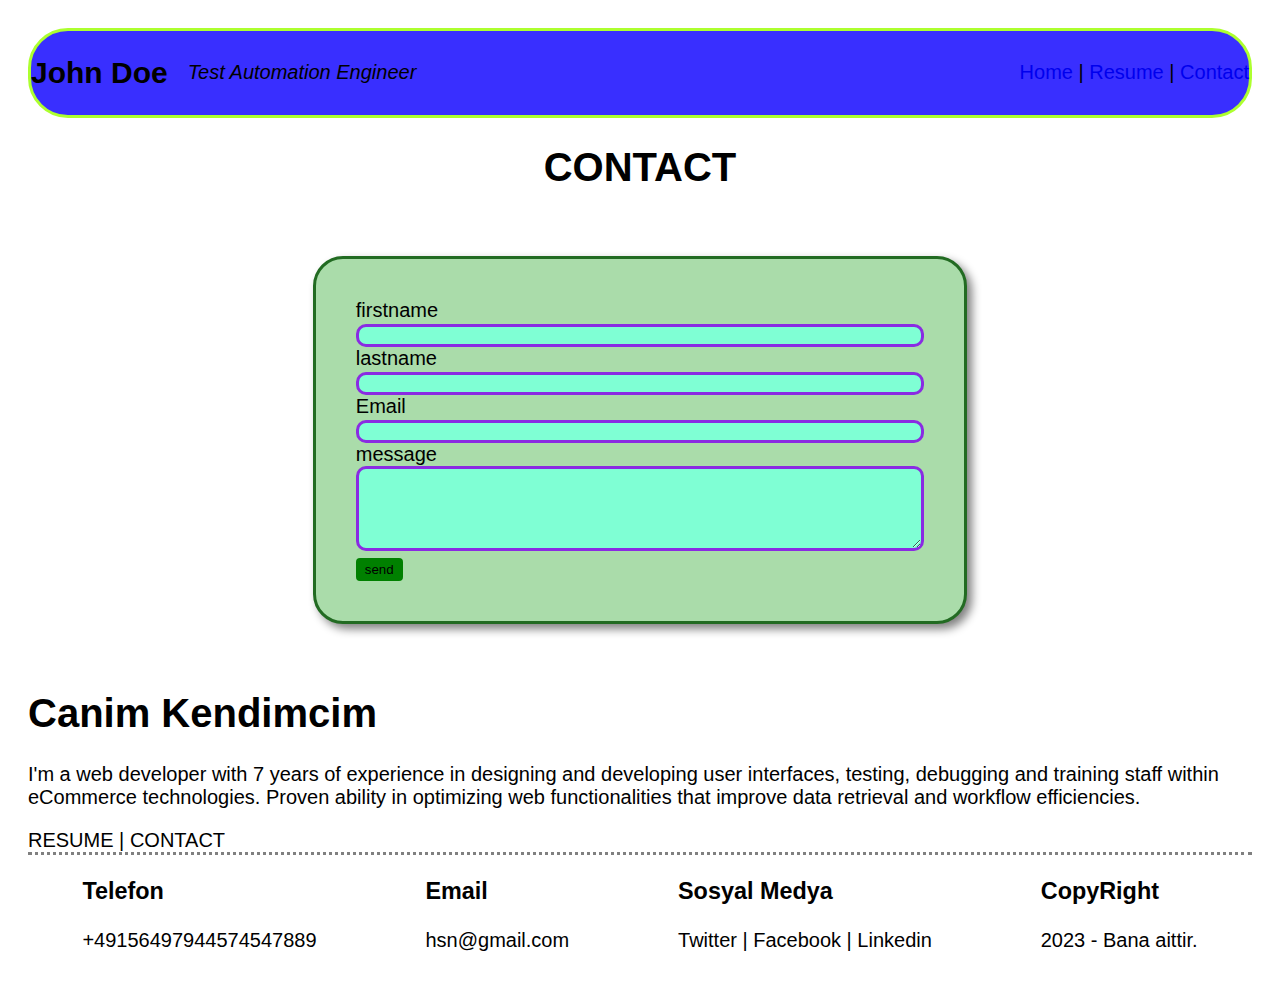
<file: contact.html>
<!DOCTYPE html>
<html lang="en">
  <head>
    <meta charset="UTF-8" />
    <meta http-equiv="X-UA-Compatible" content="IE=edge" />
    <meta name="viewport" content="width=device-width, initial-scale=1.0" />
    <title>Canim Kendim</title>
    <link rel="stylesheet" href="CSS/Style.css">
  </head>
  <body>
    <div class="header">
      <div class="title">
        <h2>John Doe</h2>
        <i>Test Automation Engineer</i>
      </div>
      <div class="menu"><a href="index.html">Home</a> |
        
        <a href="resume.html">Resume</a> |
        <a href="contact.html">Contact</a></div>
    </div>
    <div class="content">
      <h1>CONTACT</h1>
      <div class="section">
        <div class="card">
          <div class="left">
            <form action="saveToDB.aspx">
              <div class="form-row">
                <div>
                  <label for="">firstname</label>
                </div>
                <input type="text" name="firstname" id="firstname">

              </div>
              <div class="form-row">
                <div>
                  <label for="">lastname</label>
                </div>
                <input type="text" name="lastname" id="lastname">

              </div>
              <div class="form-row">
                <div>
                  <label for="">Email</label>
                </div>
                <input type="text" name="Email" id="Email">

              </div>


              <div class="form-row">
                <div>
                  <label for="">message</label>
                </div>
                <textarea name="mesaj" id="mesaj" cols="30" rows="5">

                </textarea>

              </div>
              <button type="submit">send</button>
            </form>

          </div>

        </div>






      </div>
        
      <div class="about">
        <div class="myPhoto"></div>
        <div class="description">
          <h1>Canim Kendimcim</h1>
          <p>
            I'm a web developer with 7 years of experience in designing and
            developing user interfaces, testing, debugging and training staff
            within eCommerce technologies. Proven ability in optimizing web
            functionalities that improve data retrieval and workflow
            efficiencies.
          </p>
          <div class="toolbar">RESUME | CONTACT</div>
        </div>
      </div>
    </div>





    </div>
    <div class="footer">
      <div>
        <h3>Telefon</h3>
        <p>+49156497944574547889</p>
      </div>
      <div>
        <h3>Email</h3>
        <p>hsn@gmail.com</p>
      </div>
      <div>
        <h3>Sosyal Medya</h3>
        <p>Twitter | Facebook | Linkedin</p>
      </div>
      <div>
        <h3>CopyRight</h3>
        <p>2023 - Bana aittir.</p>
      </div>
    </div>
  </body>
</html>
</file>
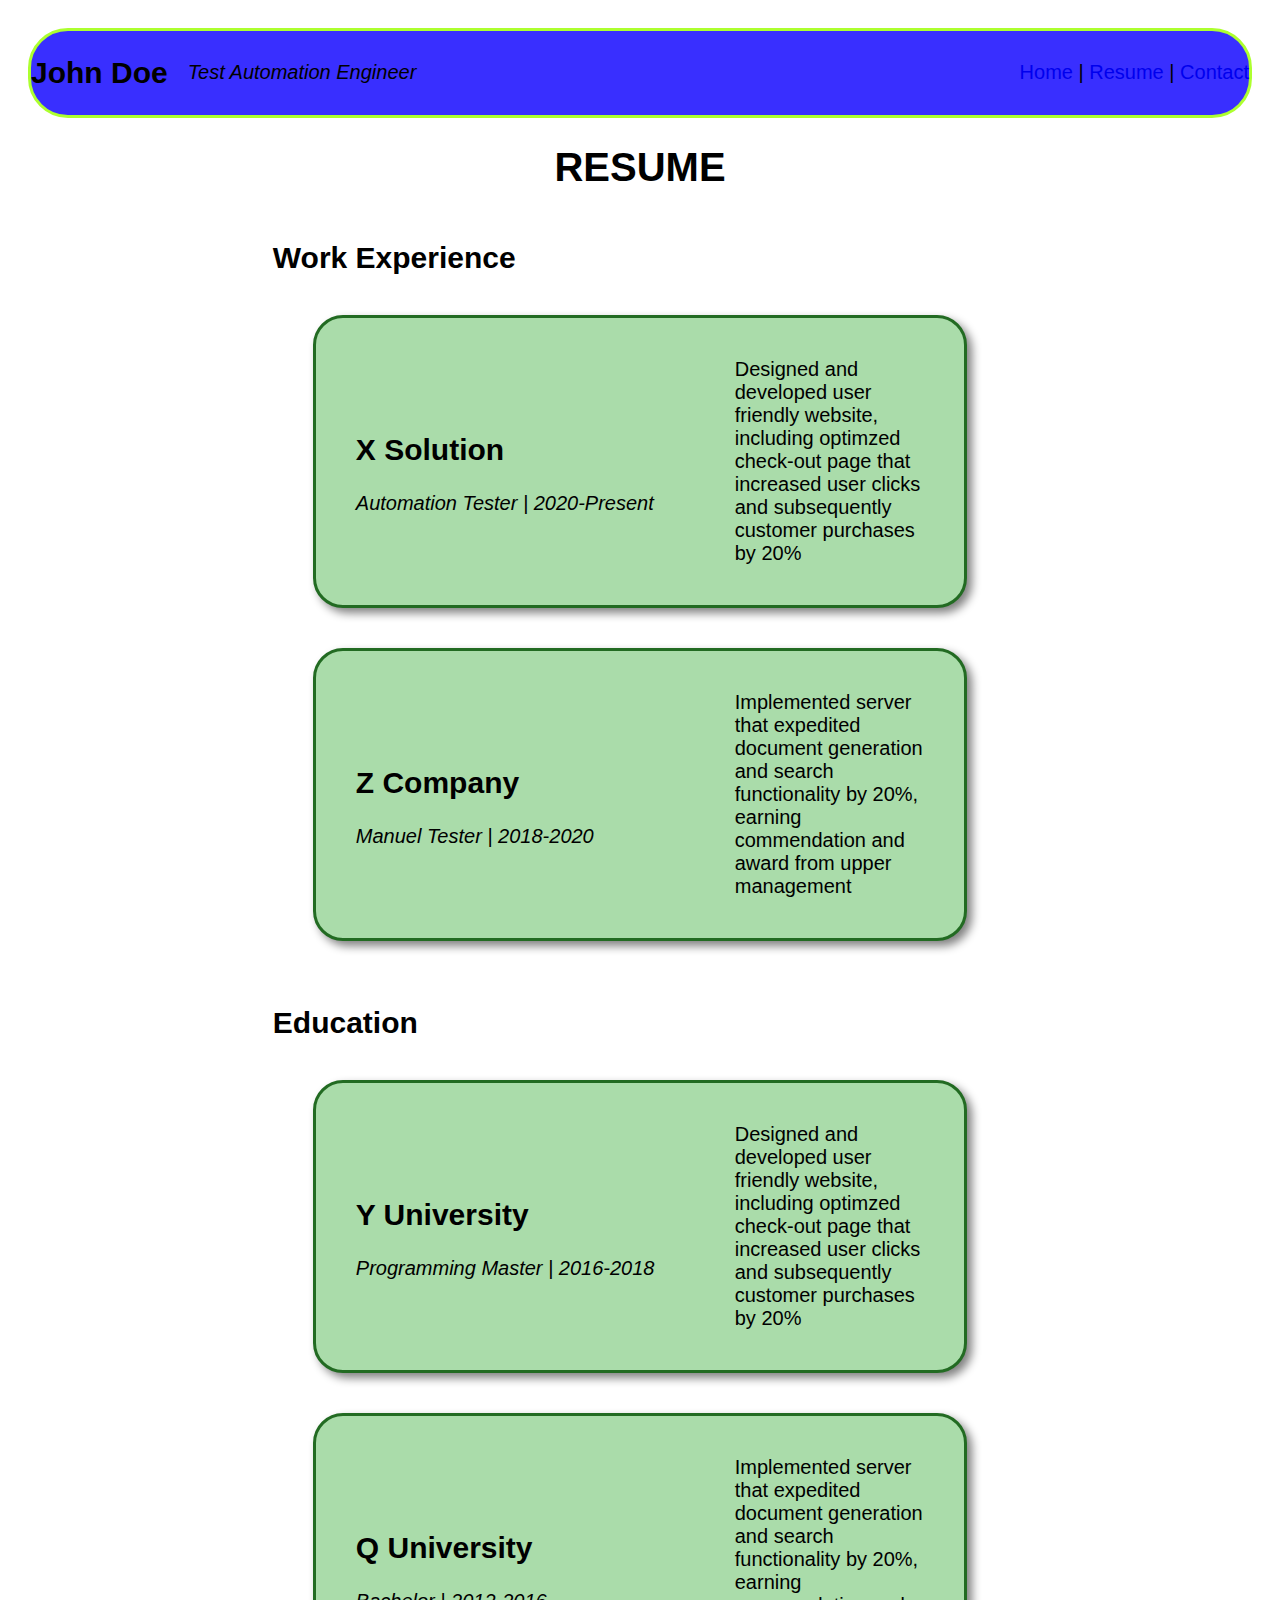
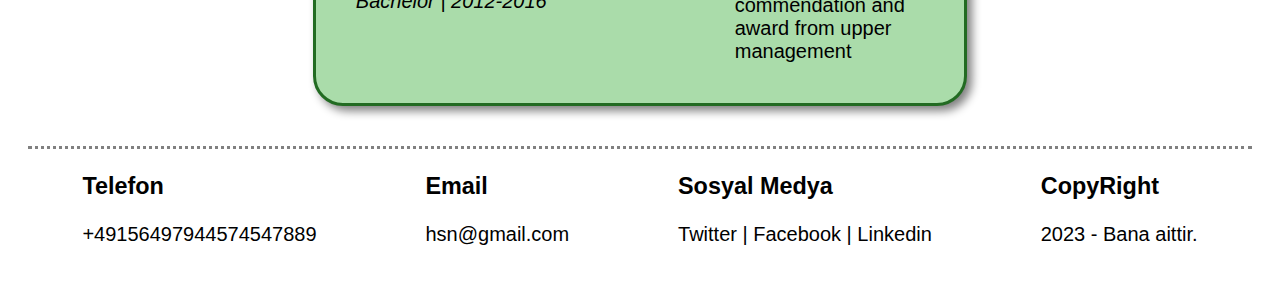
<file: resume.html>
<!DOCTYPE html>
<html lang="en">
  <head>
    <meta charset="UTF-8" />
    <meta http-equiv="X-UA-Compatible" content="IE=edge" />
    <meta name="viewport" content="width=device-width, initial-scale=1.0" />
    <title>Canim Kendim</title>
    <link rel="stylesheet" href="CSS/Style.css">
  </head>
  <body>
    <div class="header">
      <div class="title">
        <h2>John Doe</h2>
        <i>Test Automation Engineer</i>
      </div>
      <div class="menu"><a href="index.html">Home</a> |
        
        <a href="resume.html">Resume</a> |
        <a href="contact.html">Contact</a></div>
    </div>
    <div class="content">
      <h1>RESUME</h1>
      <div class="section">
        <h2>Work Experience</h2>
        <div class="card">
          <div class="left">
            <h2>X Solution</h2>
            <!-- sirket adi -->
            <i>Automation Tester | 2020-Present</i>
            <!-- pozisyon ve sure -->
          </div>
          <div class="right">
            <!-- kısa acıklama -->
            Designed and developed user friendly website, including optimzed
            check-out page that increased user clicks and subsequently customer
            purchases by 20%
          </div>
        </div>
        <div class="card">
          <div class="left">
            <h2>Z Company</h2>
            <!-- sirket adi -->
            <i>Manuel Tester | 2018-2020</i>
            <!-- pozisyon ve sure -->
          </div>
          <div class="right">
            <!-- kısa acıklama -->
            Implemented server that expedited document generation and search
            functionality by 20%, earning commendation and award from upper
            management
          </div>
        </div>
      </div>
      <div class="section">
        <h2>Education</h2>
        <div class="card">
          <div class="left">
            <h2>Y University</h2>
            <!-- universite adi -->
            <i>Programming Master | 2016-2018</i>
            <!-- degree ve sure -->
          </div>
          <div class="right">
            <!-- kısa acıklama -->
            Designed and developed user friendly website, including optimzed
            check-out page that increased user clicks and subsequently customer
            purchases by 20%
          </div>
        </div>
        <div class="card">
          <div class="left">
            <h2>Q University</h2>
            <!-- sirket adi -->
            <i>Bachelor | 2012-2016</i>
            <!-- pozisyon ve sure -->
          </div>
          <div class="right">
            <!-- kısa acıklama -->
            Implemented server that expedited document generation and search
            functionality by 20%, earning commendation and award from upper
            management
          </div>
        </div>
      </div>
    </div>

    </div>
    <div class="footer">
      <div>
        <h3>Telefon</h3>
        <p>+49156497944574547889</p>
      </div>
      <div>
        <h3>Email</h3>
        <p>hsn@gmail.com</p>
      </div>
      <div>
        <h3>Sosyal Medya</h3>
        <p>Twitter | Facebook | Linkedin</p>
      </div>
      <div>
        <h3>CopyRight</h3>
        <p>2023 - Bana aittir.</p>
      </div>
    </div>
  </body>
</html>
</file>
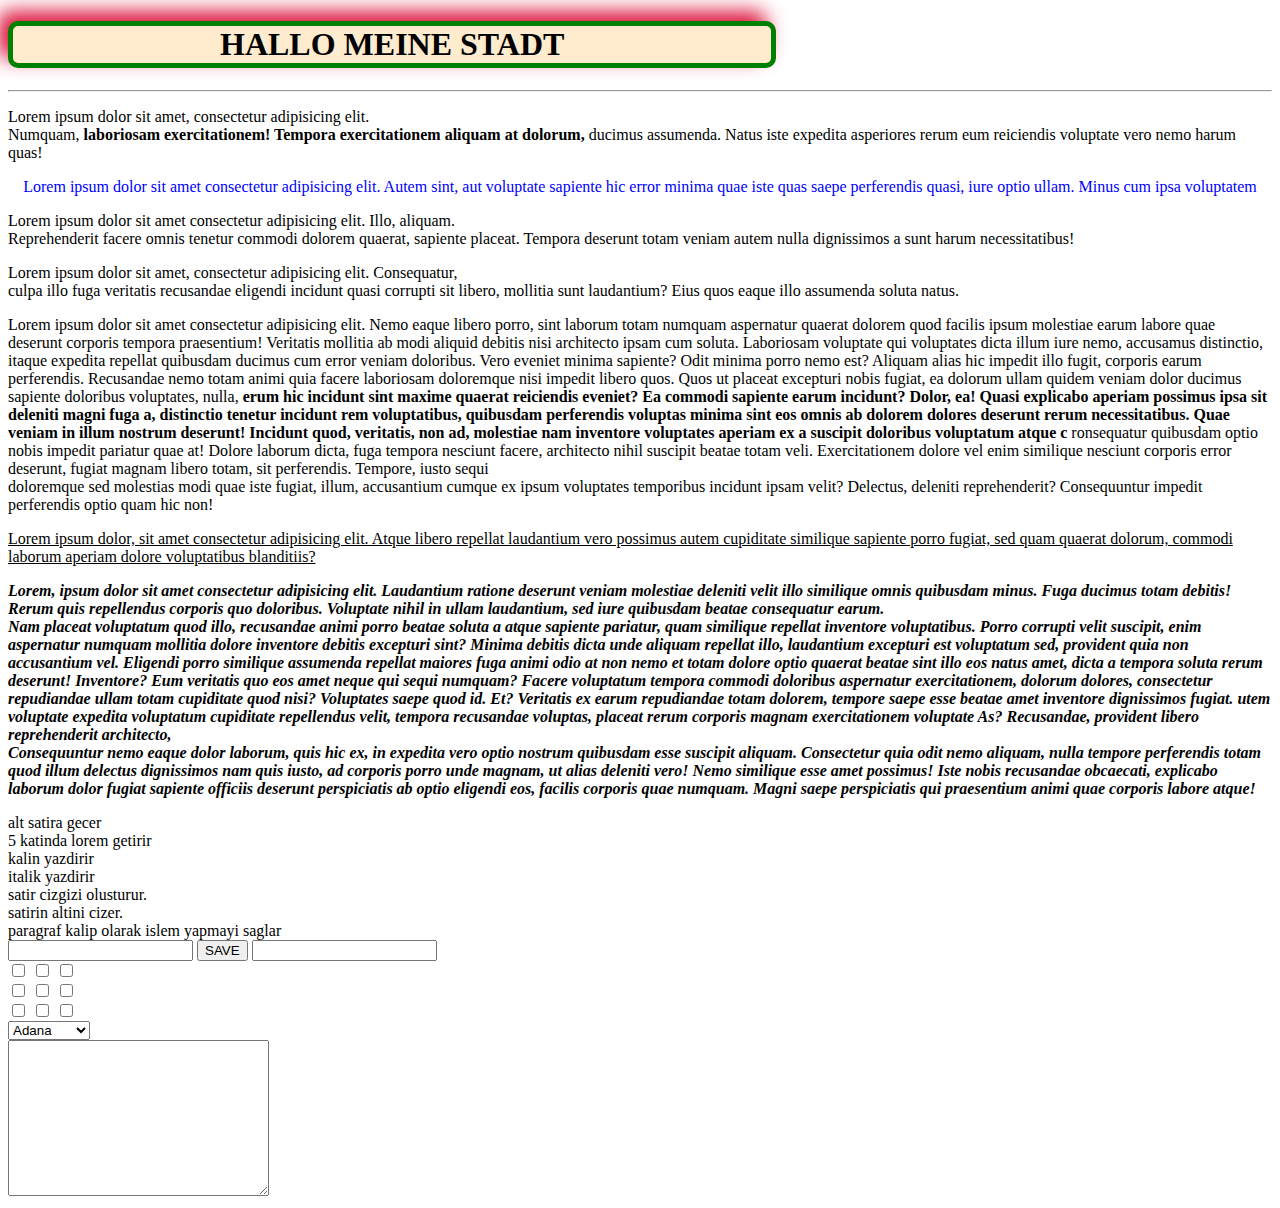
<file: text1.html>
<!DOCTYPE html>
<html lang="en">
<head>
    <meta charset="UTF-8">
    <meta http-equiv="X-UA-Compatible" content="IE=edge">
    <meta name="viewport" content="width=
    , initial-scale=1.0">
    <title>Haallo welt</title>
    <link rel="stylesheet" href="CSS/teststyle.css">
 
</head>
<body>


<h1> HALLO MEINE STADT</h1>
<hr>

<P> <div>Lorem ipsum dolor sit amet, consectetur adipisicing elit. </div> 
    Numquam, <strong>laboriosam exercitationem! Tempora exercitationem aliquam at dolorum,</strong>  ducimus assumenda. Natus iste expedita asperiores rerum eum reiciendis voluptate vero nemo harum quas!</P>


<P style="color: blue; text-align: center;">Lorem ipsum dolor sit amet consectetur adipisicing elit. Autem sint, aut voluptate sapiente hic error minima quae iste quas saepe perferendis quasi, iure optio ullam. Minus cum ipsa voluptatem <earum class=""></earum>

<p>Lorem ipsum dolor sit amet consectetur adipisicing elit. Illo, aliquam. <br> Reprehenderit facere omnis tenetur
    commodi dolorem quaerat, sapiente placeat. Tempora deserunt totam veniam autem nulla dignissimos a sunt harum necessitatibus!</p>

    <p>Lorem ipsum dolor sit amet, consectetur adipisicing elit. Consequatur, <br>
         culpa illo fuga veritatis recusandae eligendi incidunt quasi corrupti sit libero, mollitia sunt laudantium? Eius quos eaque illo assumenda soluta natus.</p>
<p>Lorem ipsum dolor sit amet consectetur adipisicing elit. Nemo eaque libero porro, sint laborum totam numquam aspernatur quaerat dolorem quod facilis ipsum molestiae earum labore quae deserunt corporis tempora praesentium!
Veritatis mollitia ab modi aliquid debitis nisi architecto ipsam cum soluta. Laboriosam voluptate qui voluptates dicta illum iure nemo, accusamus distinctio, itaque expedita repellat quibusdam ducimus cum error veniam doloribus.
Vero eveniet minima sapiente? Odit minima porro nemo est? Aliquam alias hic impedit illo fugit, corporis earum perferendis. Recusandae nemo totam animi quia facere laboriosam doloremque nisi impedit libero quos.
Quos ut placeat excepturi nobis fugiat, ea dolorum ullam quidem veniam dolor ducimus sapiente doloribus voluptates, nulla, <strong>erum hic incidunt sint maxime quaerat reiciendis eveniet? Ea commodi sapiente earum incidunt?
    Dolor, ea! Quasi explicabo aperiam possimus ipsa sit deleniti magni fuga a, distinctio tenetur incidunt rem voluptatibus, quibusdam perferendis voluptas minima sint eos omnis ab dolorem dolores deserunt rerum necessitatibus.
    Quae veniam in illum nostrum deserunt! Incidunt quod, veritatis, non ad, molestiae nam inventore voluptates aperiam ex a suscipit doloribus voluptatum atque c</strong> ronsequatur quibusdam optio nobis impedit pariatur quae at!
Dolore laborum dicta, fuga tempora nesciunt facere, architecto nihil suscipit beatae totam veli. Exercitationem dolore vel enim similique nesciunt corporis error deserunt, fugiat magnam libero totam, sit perferendis.
Tempore, iusto sequi <it inventore commodi tempore atque assumenda. Libero aperiam cum soluta alias, officia quam nam dolorum quibusdam debitis autem.
Soluta corporis, architecto ipsam dolor esse ipsa consequatur illum sint expedita delectus dolorem voluptatibus quam quasi voluptate eaque cum ea natus, necessitatibus accusantium autem veritatis pariatur ut. Fugit, ab nam?
Hic soluta tempora delectus magni excepturi, inventore vel, explicabo ratione, modi impedit sit iusto blanditiis></i> <br> doloremque sed molestias modi quae iste fugiat, illum, accusantium cumque ex ipsum voluptates temporibus incidunt ipsam velit? Delectus, deleniti reprehenderit? Consequuntur impedit perferendis optio quam hic non!</p>
<u>Lorem ipsum dolor, sit amet consectetur adipisicing elit. Atque libero repellat laudantium vero possimus autem cupiditate similique sapiente porro fugiat, sed quam quaerat dolorum, commodi laborum aperiam dolore voluptatibus blanditiis?</u>
<p><strong><i>Lorem, ipsum dolor sit amet consectetur adipisicing elit. Laudantium ratione deserunt veniam molestiae deleniti velit illo similique omnis quibusdam minus. Fuga ducimus totam debitis! Rerum quis repellendus corporis quo doloribus.
Voluptate nihil in ullam laudantium, sed iure quibusdam beatae consequatur earum. <br> Nam placeat voluptatum quod illo, recusandae animi porro beatae soluta a atque sapiente pariatur, quam similique repellat inventore voluptatibus.
Porro corrupti velit suscipit, enim aspernatur numquam mollitia dolore inventore debitis excepturi sint? Minima debitis dicta unde aliquam repellat illo, laudantium excepturi est voluptatum sed, provident quia non accusantium vel.
Eligendi porro similique assumenda repellat maiores fuga animi odio at non nemo et totam dolore optio quaerat beatae sint illo eos natus amet, dicta a tempora soluta rerum deserunt! Inventore?
Eum veritatis quo eos amet neque qui sequi numquam? Facere voluptatum tempora commodi doloribus aspernatur exercitationem, dolorum dolores, consectetur repudiandae ullam totam cupiditate quod nisi? Voluptates saepe quod id. Et?
Veritatis ex earum repudiandae totam dolorem, tempore saepe esse beatae amet inventore dignissimos fugiat. <span>utem voluptate expedita voluptatum cupiditate repellendus velit, tempora recusandae voluptas, placeat rerum corporis magnam exercitationem voluptate</span> As?
Recusandae, provident libero reprehenderit architecto,  <br> Consequuntur nemo eaque dolor laborum, quis hic ex, in expedita vero optio nostrum quibusdam esse suscipit aliquam.
Consectetur quia odit nemo aliquam, nulla tempore perferendis totam quod illum delectus dignissimos nam quis iusto, ad corporis porro unde magnam, ut alias deleniti vero! Nemo similique esse amet possimus!
Iste nobis recusandae obcaecati, explicabo laborum dolor fugiat sapiente officiis deserunt perspiciatis ab optio eligendi eos, facilis corporis quae numquam. Magni saepe perspiciatis qui praesentium animi quae corporis labore atque!</i></strong></p>
   <!--her dilde shift+ alt + a yorum isaretini  getirir  -->
   <!-- <br> --> alt satira gecer <br>
   <!-- lorem*5 --> 5 katinda lorem getirir <br>
   <!-- strong  --> kalin yazdirir <br>
   <!-- i  --> italik yazdirir <br>
   <!-- hr  --> satir cizgizi olusturur. <br>
   <!-- u --> satirin altini cizer. <br>
   <!-- p --> paragraf
   <!-- span --> kalip olarak islem yapmayi saglar 
   <div></div>
   <span></span>

   <form action="">
    <input type="text" name="" id="">
    <input type="button" value="SAVE">
    <input type="password">

    <br>
    <input type="Checkbox" name="Hobiler " id="futball">
    <input type="Checkbox" name="Hobiler " id="basketball">
    <input type="Checkbox" name="Hobiler " id="voleyball">
    <br>


    <input type="Checkbox" name="Renkler" id="mavi">
    <input type="Checkbox" name="Renkler " id="sari">
    <input type="Checkbox" name="Renkler " id="kirmizi">
    <br>
    <input type="Checkbox" name="Cinsiyet" id="Erkek">
    <input type="Checkbox" name="Cinsiyet" id="Kadin">
    <input type="Checkbox" name="Cinsiyet" id="Belirtmek istemiyor">


    <br>

    <select name="Iller">
        <option value="01"> Adana</option>
        <option value="02"> Adiyaman</option>
        <option value="03"> Afyon</option>
        <option value="04"> Agri</option>

    </select>


    <br>
    <textarea name="mesaj" id="" cols="30" rows="10">



    </textarea>

   </form>


</body>
</html>
</file>
<file: CSS/Style.css>
*{
    box-sizing: border-box;
}

body {
    font-family: 'Montserrat', sans-serif;
    padding: 20px;
    font-size: 20px;
}



a{
    text-decoration: none;
}

input, textarea{ border: 3px solid blueviolet; 
    background-color: aquamarine;
    border-radius: 10px; 
    width: 100%;
}

button{border: 3px solid green; 
    background-color: green; 
    border-radius: 4px; font-size: 50.px;
    /*padding */


}


.header{
display: flex;
align-items: center;
justify-content: space-between;
border: 3px solid greenyellow;
background-color: rgb(57, 47, 255);
border-radius: 40px;

}
 .header .title{ 
    display: flex;
    align-items: center;
    gap: 20px;
 }

 .content.about{
    display: flex;
    align-items: center;
    width: 85%;
    padding: 40px;
    margin: 40px;
    gap: 30px;
 }

 .content .about img{
    align-items: center;
    width: 200px;
    height: 400px;
    border: 5px solid rgb(34, 107, 34) ;
    border: 250px;
    margin-left: 150px;

 }

 .content {
    display: flex;
    flex-direction: column;
    align-items: center;
 }

 .section{
width: 60%;
 }

 .section .card{
    display: flex;
    align-items: center;
    border: 3px solid rgb(34, 107, 34) ;
    border-radius: 30px;
    padding: 40px;
    margin: 40px;
    box-shadow: 5px 5px 10px gray;
    background-color: rgb(170, 220, 170);
 }

 .section .card .left{
    flex: 2;

 }
 .section .card .right{
    flex: 1;

 }


 .footer{
    display: flex;
    justify-content: space-around;
    border-top: 3px dotted gray;
 }
</file>
<file: CSS/teststyle.css>
h1{text-align: center; border: 5px solid green ;border-radius: 10px;background-color: blanchedalmond;width: 60%;
box-shadow: -10px -10px 20px crimson;}
</file>
